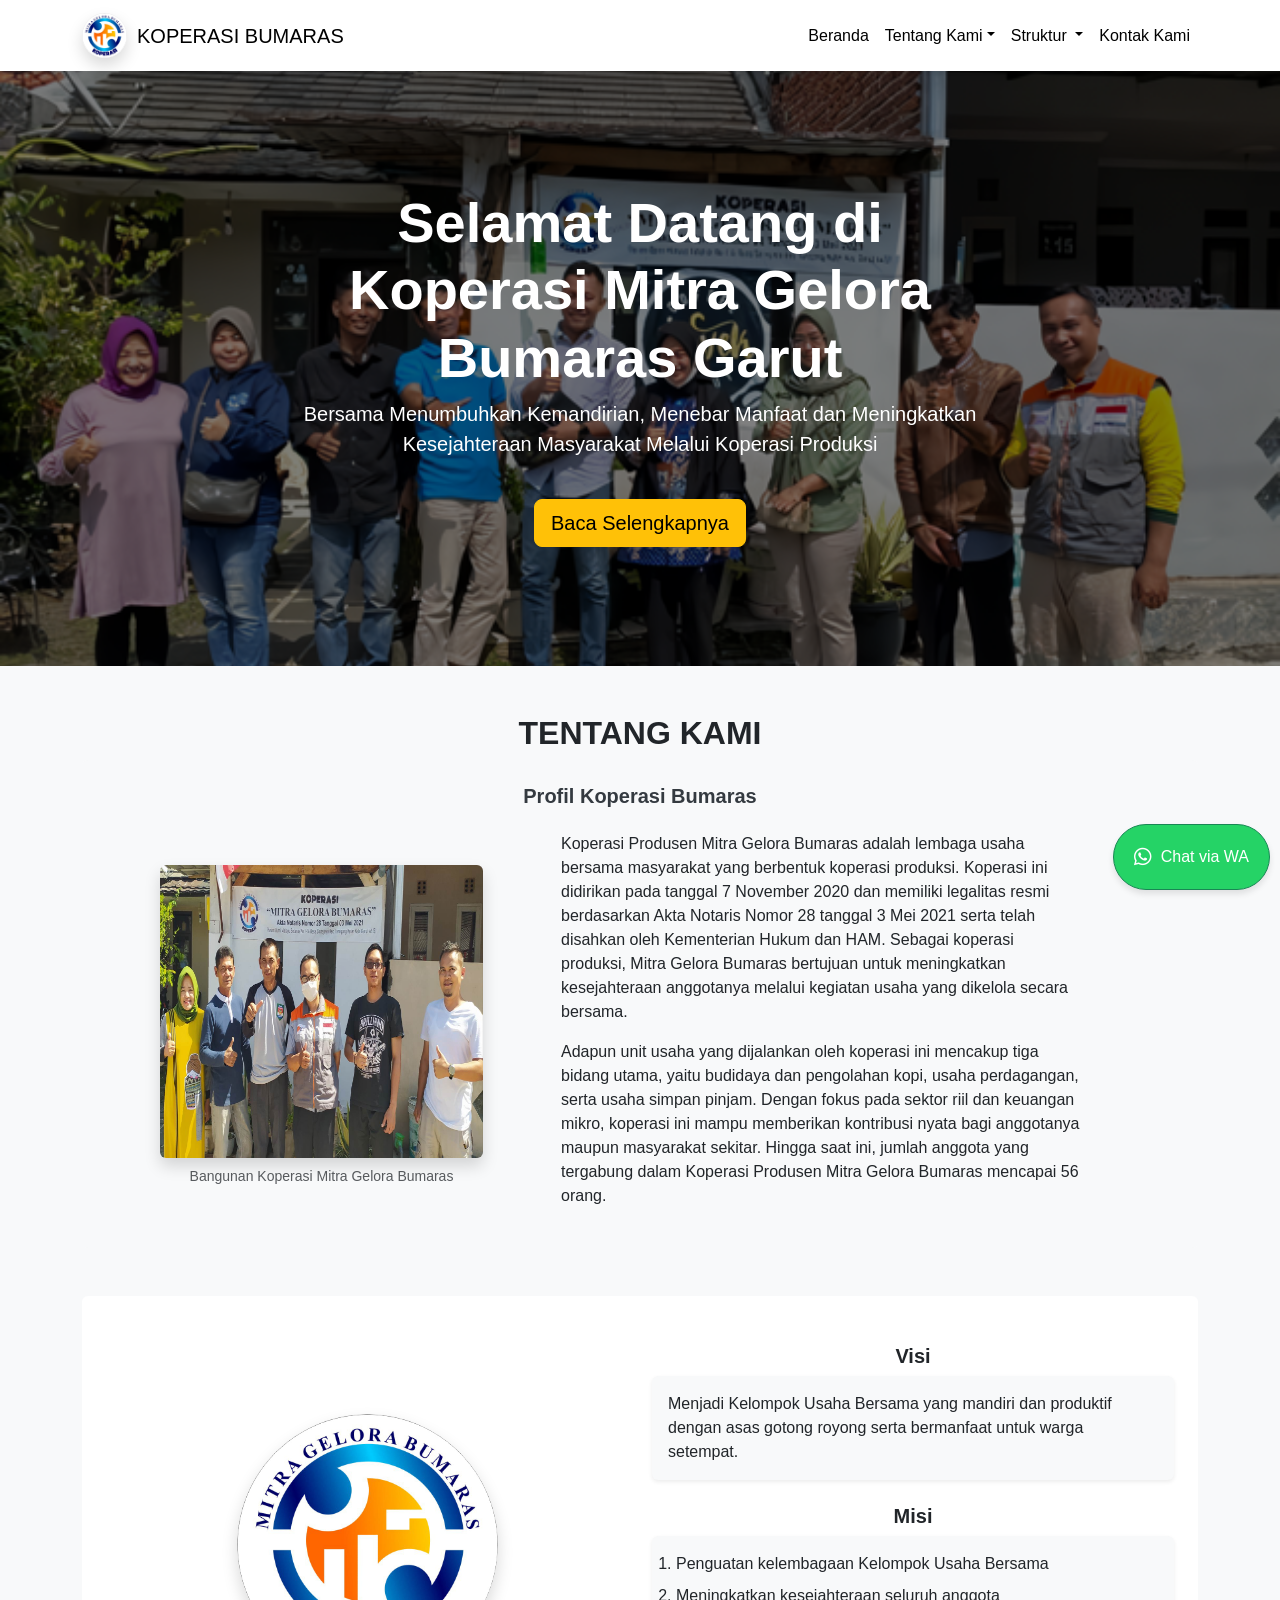
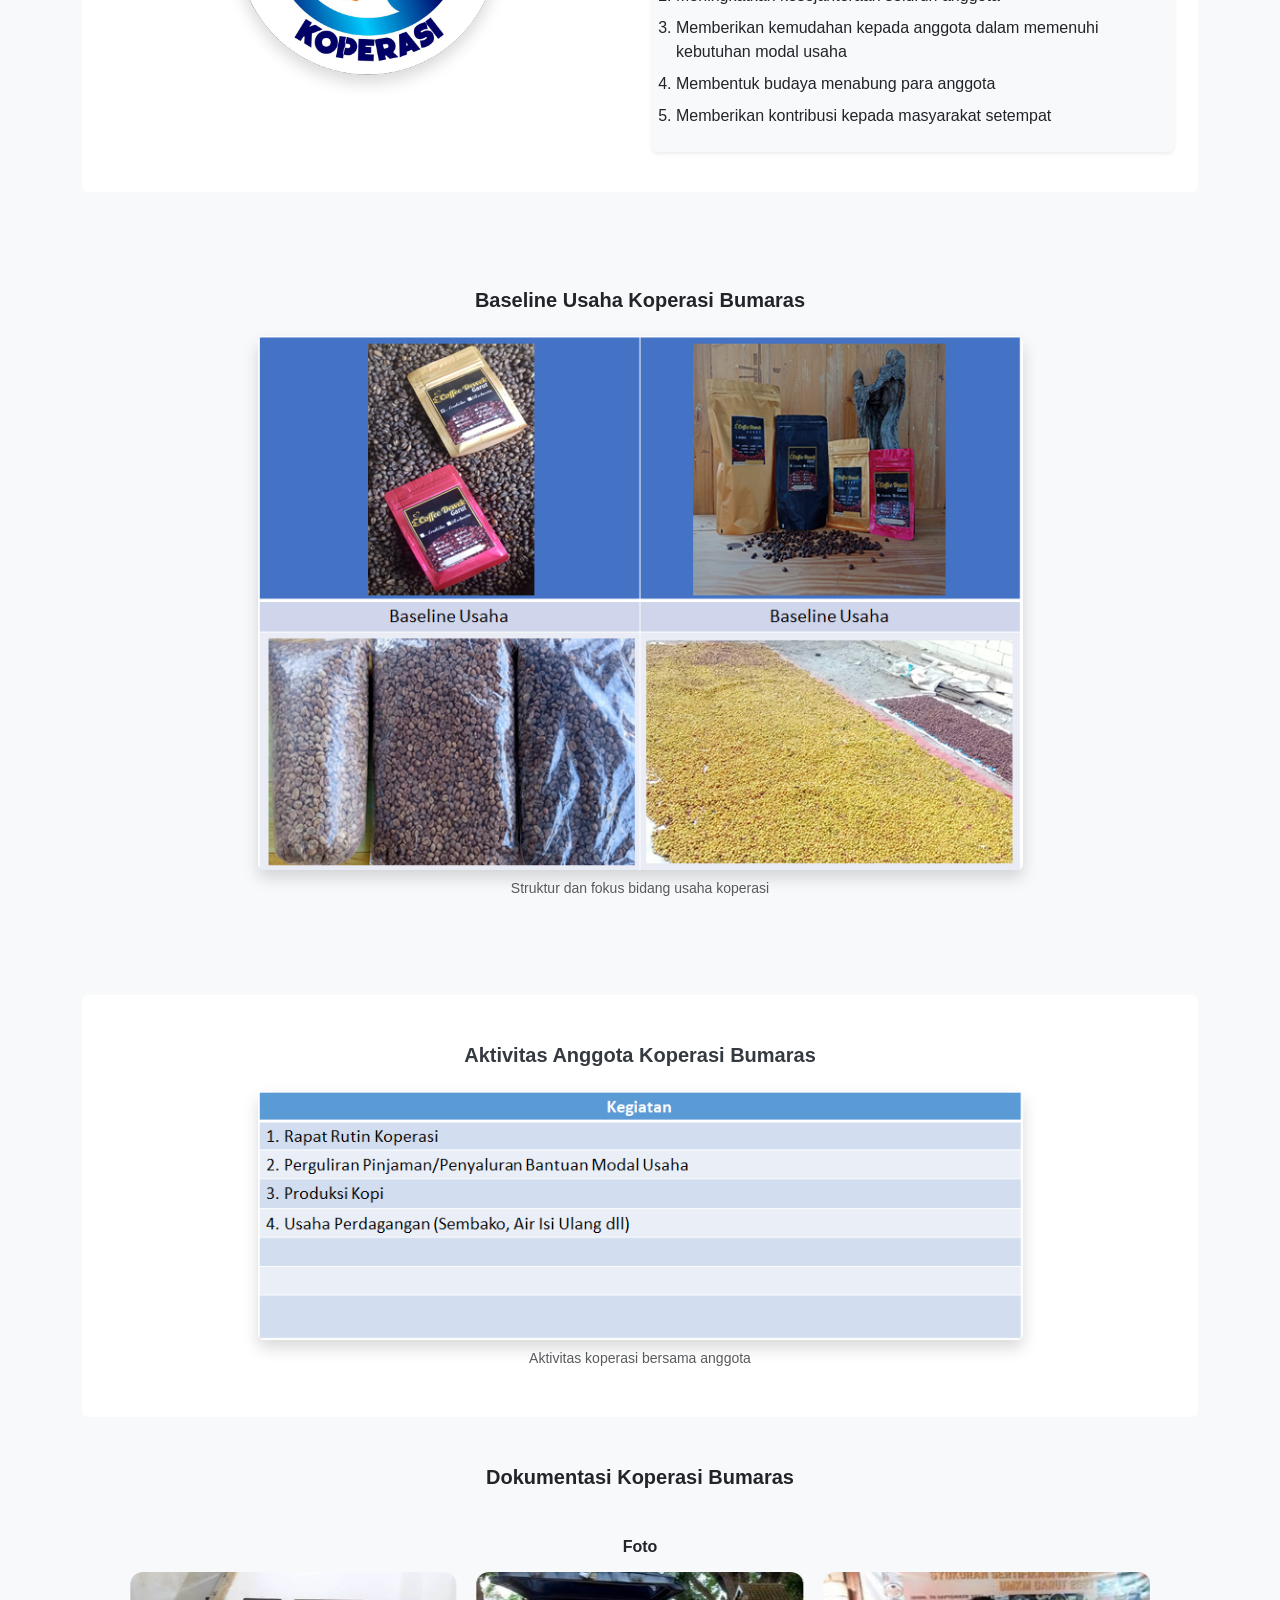
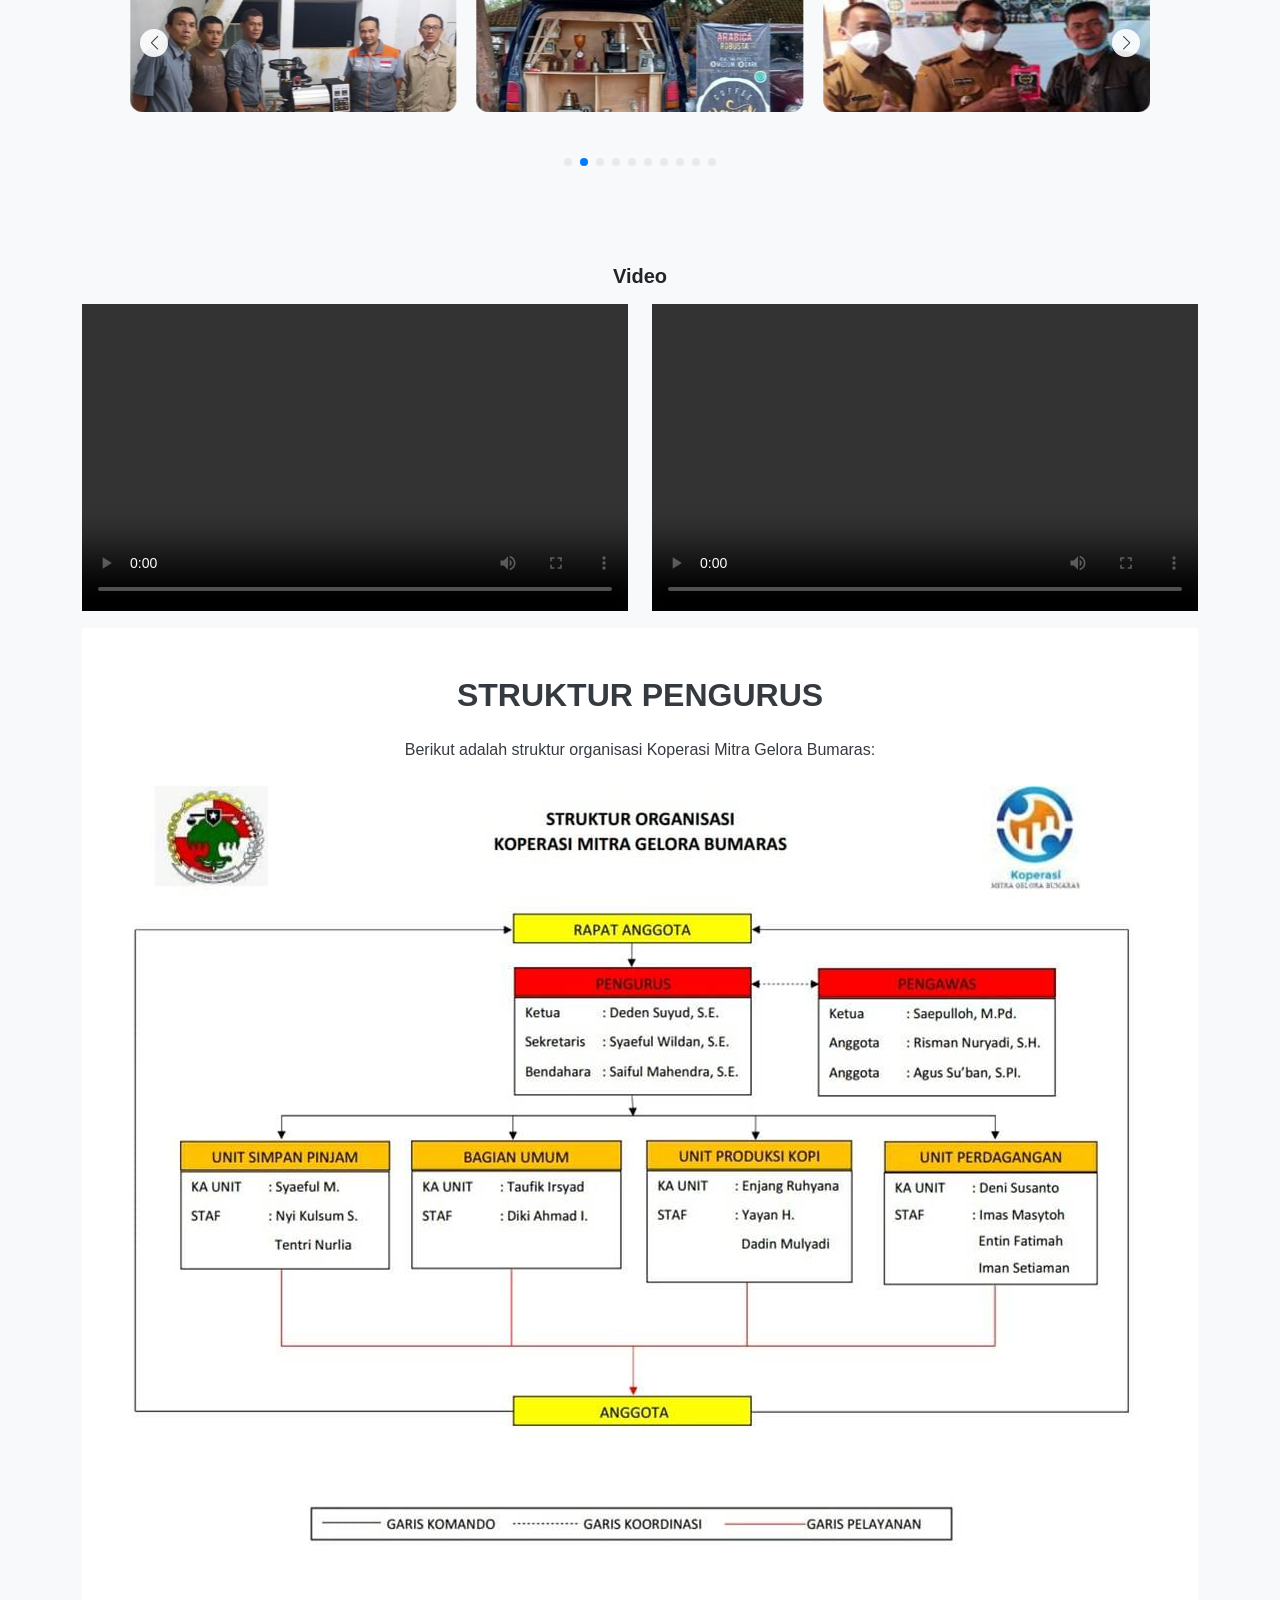
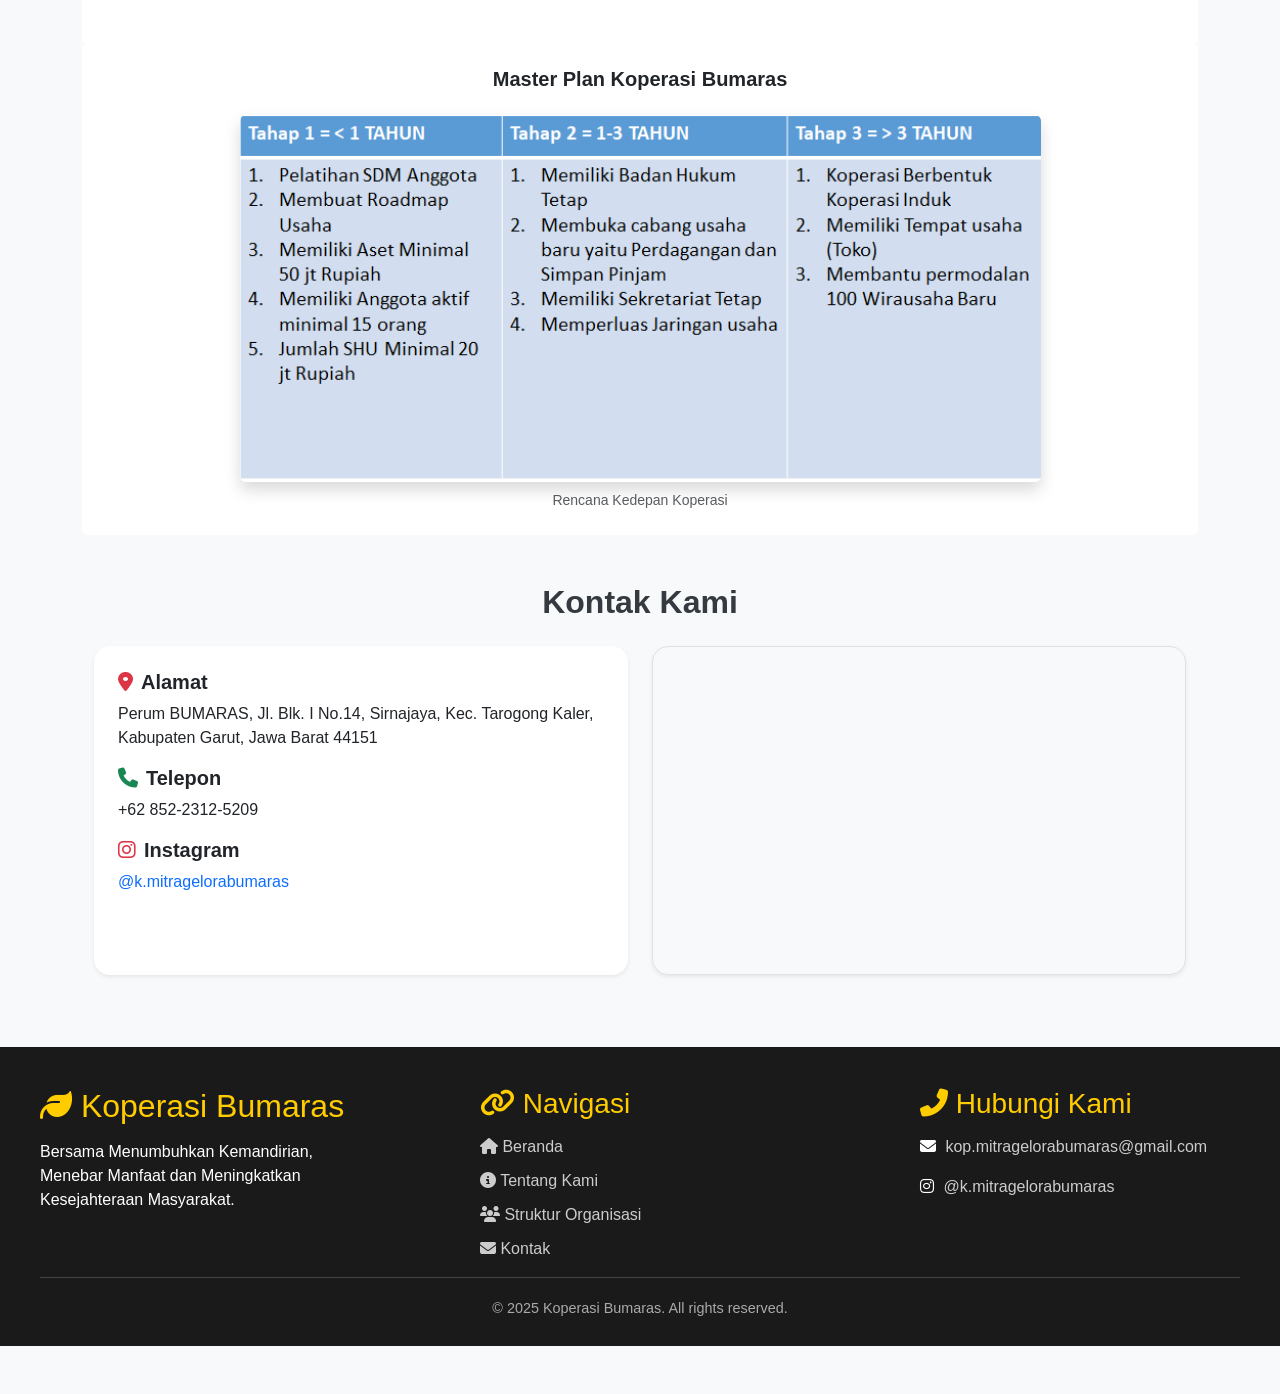
<file: index.html>
<!DOCTYPE html>
<html lang="id">
<head>
  <meta charset="UTF-8">
  <meta name="viewport" content="width=device-width, initial-scale=1">
  <!-- SEO Meta Tags -->
  <title>Koperasi Mitra Gelora Bumaras Kab. Garut Jawa Barat</title>
  <meta name="description" content="Koperasi Bumaras adalah koperasi yang menyediakan layanan produksi, simpan pinjam, dan layanan komunitas untuk masyarakat.">
  <meta name="keywords" content="koperasi, bumaras, simpan pinjam, koperasi Garut, layanan produksi">
  <meta name="author" content="Koperasi Bumaras">
  <meta name="robots" content="index, follow">
  <link href="https://cdn.jsdelivr.net/npm/bootstrap@5.3.0/dist/css/bootstrap.min.css" rel="stylesheet">
  <link rel="stylesheet" href="https://cdnjs.cloudflare.com/ajax/libs/font-awesome/6.5.0/css/all.min.css">
  <link rel="stylesheet" href="https://cdn.jsdelivr.net/npm/swiper@11/swiper-bundle.min.css" />
  <link rel="stylesheet" href="style.css"> <!-- CSS dipisahkan -->
  <link rel="apple-touch-icon" sizes="180x180" href="/apple-touch-icon.png">
  <link rel="icon" type="image/png" sizes="32x32" href="/favicon-32x32.png">
  <link rel="icon" type="image/png" sizes="16x16" href="/favicon-16x16.png">
  <link rel="manifest" href="/site.webmanifest">
</head>
<body>

<!-- Navbar -->
<nav class="navbar navbar-expand-lg navbar-light fixed-top shadow-sm" style="background-color: rgba(255, 255, 255, 1); backdrop-filter: blur(2px);">
    <div class="container">
      <a class="navbar-brand d-flex align-items-center text-dark" href="#">
        <img src="logo-koperasi.jpeg" alt="Logo" style="height: 45px;" class="me-2; img-fluid rounded-circle shadow w-50">
        KOPERASI BUMARAS
      </a>
      <button class="navbar-toggler" type="button" data-bs-toggle="collapse" data-bs-target="#navbarNav">
        <span class="navbar-toggler-icon"></span>
      </button>
      <div class="collapse navbar-collapse" id="navbarNav">
        <ul class="navbar-nav ms-auto">
          <li class="nav-item"><a class="nav-link text-dark" href="#beranda">Beranda</a></li>
          <li class="nav-item dropdown">
            <a class="nav-link dropdown-toggle text-dark" href="#" id="dropdownTentangKami">Tentang Kami</a>
              <ul class="dropdown-menu" id="menuTentangKami">
                <li><a class="dropdown-item" href="#profil">Profil</a></li>
                <li><a class="dropdown-item" href="#visimisi">Visi & Misi</a></li>
                <li><a class="dropdown-item" href="#baseline">Baseline Usaha</a></li>
                <li><a class="dropdown-item" href="#aktivitas">Aktivitas</a></li>
                <li><a class="dropdown-item" href="#dokumentasi">Dokumentasi</a></li>
              </ul>
          </li> 
         
          <li class="nav-item dropdown">
            <div class="d-flex align-items-center">
              <a class="nav-link dropdown-toggle text-dark" href="#" id="dropdownStruktur">
                Struktur
              </a>
            </div>
            <ul class="dropdown-menu" id="menuStruktur">
              <li><a class="dropdown-item" href="#struktur">Organisasi</a></li>
              <li><a class="dropdown-item" href="#masterplan">Rencana Kedepan</a></li>
           </ul>        
          </li>          
          <li class="nav-item"><a class="nav-link text-dark" href="#kontak">Kontak Kami</a></li>
        </ul>
      </div>
    </div>
  </nav>  

<main>
<div class="content-wrapper">
<!-- Beranda -->
<section id="beranda" class="py-5 text-center position-relative" style="background-image: url('image/beranda1-koperasi.png'); background-size: cover; background-position: center;">
    <!-- Overlay gelap -->
    <div style="position: absolute; top: 0; left: 0; right: 0; bottom: 0; background-color: rgba(0, 0, 0, 0.5); z-index: 1;"></div>
  
    <div class="container position-relative" style="z-index: 2;">
      <div class="row justify-content-center align-items-center text-white" style="min-height: 500px;">
        <div class="col-lg-8 text-center">
          <h1 class="display-4 fw-bold">Selamat Datang di Koperasi Mitra Gelora Bumaras Garut</h1>
          <p class="lead">Bersama Menumbuhkan Kemandirian, Menebar Manfaat dan Meningkatkan Kesejahteraan Masyarakat Melalui Koperasi Produksi</p>
          <!-- Tombol Baca Selengkapnya -->
          <a href="#tentang" class="btn btn-warning btn-lg mt-4">Baca Selengkapnya</a>
        </div>
      </div>
    </div>
  </section>  

<!-- Tentang Kami -->
<section id="tentang" class="py-5">
    <div class="container">
      <h2 class="text-center mb-2 fw-bold">TENTANG KAMI</h2>
  
      <!-- PROFIL -->
      <div class="bg-light-gray p-4 rounded mb-5">
        <h5 id="profil" class="mb-4 text-center fw-semibold">Profil Koperasi Bumaras</h5>
        <div class="row align-items-center">
          <div class="col-md-6">
            <p>Koperasi Produsen Mitra Gelora Bumaras adalah lembaga usaha bersama masyarakat yang berbentuk koperasi produksi. Koperasi ini didirikan pada tanggal 7 November 2020 dan memiliki legalitas resmi berdasarkan Akta Notaris Nomor 28 tanggal 3 Mei 2021 serta telah disahkan oleh Kementerian Hukum dan HAM. Sebagai koperasi produksi, Mitra Gelora Bumaras bertujuan untuk meningkatkan kesejahteraan anggotanya melalui kegiatan usaha yang dikelola secara bersama.</p>
            <p>Adapun unit usaha yang dijalankan oleh koperasi ini mencakup tiga bidang utama, yaitu budidaya dan pengolahan kopi, usaha perdagangan, serta usaha simpan pinjam. Dengan fokus pada sektor riil dan keuangan mikro, koperasi ini mampu memberikan kontribusi nyata bagi anggotanya maupun masyarakat sekitar. Hingga saat ini, jumlah anggota yang tergabung dalam Koperasi Produsen Mitra Gelora Bumaras mencapai 56 orang.</p>
          </div>
          <div class="col-12 order-first col-md-5 text-center mb-1">
            <img src="image/gambar-koperasi.jpg" alt="Tempat Koperasi" class="img-fluid rounded shadow w-75">
            <small class="text-muted d-block mt-2">Bangunan Koperasi Mitra Gelora Bumaras</small>
          </div>
        </div>
      </div>
  
      <!-- VISI & MISI -->
      <div class="bg-white p-4 rounded mb-5">
        <h5 id="visimisi" class="mb-4 text-center fw-semibold"></h5>
        <div class="row align-items-center">
          <div class="col-md-6">
            <h5 class="fw-semibold text-center text-dark">Visi</h5>
            <div class="bg-light p-3 rounded shadow-sm mb-4">
              <p class="mb-0">Menjadi Kelompok Usaha Bersama yang mandiri dan produktif dengan asas gotong royong serta bermanfaat untuk warga setempat.</p>
            </div> 
            <h5 class="fw-semibold text-center text-dark">Misi</h5>
            <ol class="bg-light p-3 rounded shadow-sm ps-4">
                <li class="mb-2">Penguatan kelembagaan Kelompok Usaha Bersama</li>
                <li class="mb-2">Meningkatkan kesejahteraan seluruh anggota</li>
                <li class="mb-2">Memberikan kemudahan kepada anggota dalam memenuhi kebutuhan modal usaha</li>
                <li class="mb-2">Membentuk budaya menabung para anggota</li>
                <li class="mb-2">Memberikan kontribusi kepada masyarakat setempat</li>
            </ol>
          </div>
          <div class="col-12 order-first col-md-6 text-center mb-4">
            <img src="image/logo1-koperasi.jpeg" alt="Logo Koperasi" class="img-fluid rounded-circle shadow w-50">
          </div>
        </div>
      </div>
  
      <!-- BASELINE USAHA -->
      <div id="baseline" class="bg-light-gray p-5 rounded text-center mb-5">
        <h5 class="mb-4 text-center fw-semibold">Baseline Usaha Koperasi Bumaras</h5>
        <img src="image/baseline-usaha.png" alt="Baseline Usaha" class="img-fluid rounded shadow w-75">
        <small class="text-muted d-block mt-2">Struktur dan fokus bidang usaha koperasi</small>
      </div>

      <!-- AKTIVITAS -->
      <div id="aktivitas" class="bg-white p-5 rounded text-center">
        <h5 class="mb-4 text-center fw-semibold">Aktivitas Anggota Koperasi Bumaras</h5>
        <img src="image/kegiatan-koperasi.png" alt="Kegiatan Usaha" class="img-fluid rounded shadow w-75">
        <small class="text-muted d-block mt-2">Aktivitas koperasi bersama anggota</small>
      </div>
      
      <!-- DOKUMENTASI -->
      <div id="dokumentasi" class="bg-light p-5 rounded text-center mb-5">
        <h5 class="mb-4 text-center fw-semibold">Dokumentasi Koperasi Bumaras</h5>
        <h6 class="mt-5 mb-3 text-center fw-semibold">Foto</h6>
        <div class="swiper mySwiper">
          <div class="swiper-wrapper">
            <!-- Slide 1 -->
            <div class="swiper-slide">
            <div class="slide-wrapper">
              <img src="image/dokumentasi1.jpg" alt="Dokumentasi 1">
              <p class="caption"></p>
            </div>
            </div>
            <div class="swiper-slide">
            <div class="slide-wrapper">
              <img src="image/dokumentasi2.jpg" alt="Dokumentasi 2">
              <p class="caption"></p>
            </div>
            </div>
            <div class="swiper-slide">
            <div class="slide-wrapper">
              <img src="image/dokumentasi3.jpg" alt="Dokumentasi 3">
              <p class="caption"></p>
            </div>
            </div>
            <div class="swiper-slide">
            <div class="slide-wrapper">
              <img src="image/dokumentasi4.jpg" alt="Dokumentasi 4">
              <p class="caption"></p>
            </div>
            </div>
            <div class="swiper-slide">
            <div class="slide-wrapper">
              <img src="image/dokumentasi5.jpg" alt="Dokumentasi 5">
              <p class="caption"></p>
            </div>
            </div>
            <div class="swiper-slide">
            <div class="slide-wrapper">
              <img src="image/dokumentasi6.jpg" alt="Dokumentasi 6">
              <p class="caption"></p>
            </div>
            </div>
            <div class="swiper-slide">
            <div class="slide-wrapper">
              <img src="image/dokumentasi7.jpg" alt="Dokumentasi 7">
              <p class="caption"></p>
            </div>
            </div>
            <div class="swiper-slide">
            <div class="slide-wrapper">
              <img src="image/dokumentasi8.jpg" alt="Dokumentasi 8">
              <p class="caption"></p>
            </div>
            </div>
            <div class="swiper-slide">
            <div class="slide-wrapper">
              <img src="image/dokumentasi9.jpg" alt="Dokumentasi 9">
              <p class="caption"></p>
            </div>
            </div>
            <div class="swiper-slide">
            <div class="slide-wrapper">
              <img src="image/dokumentasi10.jpg" alt="Dokumentasi 10">
              <p class="caption"></p>
            </div>
            </div>
            <!-- Tambah slide sesuai kebutuhan -->
          </div>
          <!-- Navigasi -->
          <div class="swiper-button-next"></div>
          <div class="swiper-button-prev"></div>
          <!-- Pagination -->
          <div class="swiper-pagination"></div>
        </div>
      </div>
      
      <h5 class="mt-5 mb-3 text-center fw-semibold">Video</h5>
      <div class="row justify-content-center">
        <!-- Video 1 -->
        <div class="col-md-6 mb-3">
          <div class="ratio ratio-16x9">
            <video controls class="w-100">
              <source src="video/dokumentasi-video.mp4" type="video/mp4">
              Browser Anda tidak mendukung video.
            </video>
          </div>
        </div>
      
        <!-- Video 2 -->
        <div class="col-md-6 mb-3">
          <div class="ratio ratio-16x9">
            <video controls class="w-100">
              <source src="video/dokumentasi1-video.mp4" type="video/mp4">
              Browser Anda tidak mendukung video.
            </video>
          </div>
        </div>
      </div>
       
<!-- Struktur Organisasi -->
<section id="struktur" class="py-5 bg-white">
  <div class="container">
    <h2 class="text-center mb-4 fw-bold">STRUKTUR PENGURUS</h2>
    <p class="text-center">Berikut adalah struktur organisasi Koperasi Mitra Gelora Bumaras:</p>
    <div class="text-center mt-4">
      <img src="image/struktur-organisasi.jpg" alt="Struktur Organisasi" class="img-fluid rounded">
    </div>
  </div>
</section>

    <!-- Master Plan -->
    <div id="masterplan" class="bg-white p-4 rounded text-center">
      <h5 class="mb-4 text-center fw-semibold">Master Plan Koperasi Bumaras</h5>
      <img src="image/masterplan-koperasi.png" alt="Rencana Kedepan" class="img-fluid rounded shadow w-75">
      <small class="text-muted d-block mt-2">Rencana Kedepan Koperasi</small>
    </div>

<!-- Kontak Kami -->
<section id="kontak" class="py-5 bg-light">
    <div class="container">
      <h2 class="text-center mb-4 fw-bold">Kontak Kami</h2>
  
      <div class="row justify-content-center">
        <!-- Alamat dan Sosial Media -->
        <div class="col-md-6 mb-4">
          <div class="card shadow-sm p-4 h-100 border-0 rounded-4">
            <div class="mb-3">
              <h5 class="fw-semibold mb-2"><i class="fas fa-map-marker-alt me-2 text-danger"></i>Alamat</h5>
              <p class="mb-0">Perum BUMARAS, Jl. Blk. I No.14, Sirnajaya, Kec. Tarogong Kaler, Kabupaten Garut, Jawa Barat 44151</p>
            </div>
            <div class="mb-3">
              <h5 class="fw-semibold mb-2"><i class="fas fa-phone me-2 text-success"></i>Telepon</h5>
              <p class="mb-0">+62 852-2312-5209</p>
            </div>
            <div>
              <h5 class="fw-semibold mb-2"><i class="fab fa-instagram me-2 text-danger"></i>Instagram</h5>
              <a href="https://instagram.com/k.mitragelorabumaras" target="_blank" class="text-decoration-none">@k.mitragelorabumaras</a>
            </div>
          </div>
        </div>
  
        <!-- Google Maps -->
        <div class="col-md-6 mb-4">
          <div class="shadow-sm rounded-4 overflow-hidden border">
            <iframe
              src="https://www.google.com/maps/embed?pb=!1m18!1m12!1m3!1d3958.2926148052375!2d107.85471343628967!3d-7.207420470781764!2m3!1f0!2f0!3f0!3m2!1i1024!2i768!4f13.1!3m3!1m2!1s0x2e68bb31a05732e5%3A0x1b3e79e5f7d504c2!2sCoffee%20Dewek%20(%20Kopi%20Garut%20)!5e0!3m2!1sen!2sid!4v1744560000034!5m2!1sen!2sid"
              width="100%" height="100%" style="border:0; min-height: 320px;"
              allowfullscreen="" loading="lazy"
              referrerpolicy="no-referrer-when-downgrade">
            </iframe>
          </div>
        </div>
      </div>
    </div>
  </section>  
</div>

<!-- WhatsApp Button -->
<a href="https://wa.me/6285223125209" class="btn btn-success rounded-pill wa-float" target="_blank">
  <i class="fab fa-whatsapp fa-lg me-1"></i> Chat via WA
</a>

<!-- Footer -->
<footer class="footer">
  <div class="footer-container">
    <div class="footer-section brand">
      <h2><i class="fas fa-leaf"></i> Koperasi Bumaras</h2>
      <p>Bersama Menumbuhkan Kemandirian, Menebar Manfaat dan Meningkatkan Kesejahteraan Masyarakat.</p>
    </div>

    <div class="footer-section links">
      <h3><i class="fas fa-link"></i> Navigasi</h3>
      <ul>
        <li><a href="#beranda"><i class="fas fa-home"></i> Beranda</a></li>
        <li><a href="#tentang"><i class="fas fa-info-circle"></i> Tentang Kami</a></li>
        <li><a href="#struktur"><i class="fas fa-users"></i> Struktur Organisasi</a></li>
        <li><a href="#kontak"><i class="fas fa-envelope"></i> Kontak</a></li>
      </ul>
    </div>

    <div class="footer-section contact">
      <h3><i class="fas fa-phone-alt"></i> Hubungi Kami</h3>
      <p>
        <i class="fas fa-envelope"></i>
        <a href="mailto:kop.mitragelorabumaras@gmail.com?subject=Permintaan%20Informasi&body=Halo%20Koperasi%20Bumaras%2C%20saya%20ingin%20bertanya%20tentang...">
          kop.mitragelorabumaras@gmail.com
        </a>
      </p>      
      <p>
        <i class="fab fa-instagram"></i>
        <a href="https://instagram.com/k.mitragelorabumaras" target="_blank">@k.mitragelorabumaras</a>
      </p>
    </div>
  </div>

  <div class="footer-bottom">
    <p>&copy; 2025 Koperasi Bumaras. All rights reserved.</p>
  </div>
</footer>

<!-- Script JS eksternal -->
<script src="https://cdn.jsdelivr.net/npm/bootstrap@5.3.0/dist/js/bootstrap.bundle.min.js"></script>
<script src="https://cdn.jsdelivr.net/npm/swiper@11/swiper-bundle.min.js"></script>
<script src="script.js"></script> <!-- JavaScript dipisahkan -->

<!-- Script JS internal -->
<script>
  document.addEventListener("DOMContentLoaded", function () {
    const navCollapse = document.getElementById("navbarNav");
    const bsCollapse = new bootstrap.Collapse(navCollapse, { toggle: false });

    // Tutup menu navbar saat klik submenu atau link biasa
    document.querySelectorAll(".dropdown-menu .dropdown-item").forEach(item => {
      item.addEventListener("click", () => bsCollapse.hide());
    });

    document.querySelectorAll(".nav-link:not(.dropdown-toggle)").forEach(link => {
      link.addEventListener("click", () => bsCollapse.hide());
    });

    // Dropdown toggle manual
    const dropdowns = [
      { buttonId: "dropdownTentangKami", menuId: "menuTentangKami" },
      { buttonId: "dropdownStruktur", menuId: "menuStruktur" }
    ];

    dropdowns.forEach(({ buttonId, menuId }) => {
      const btn = document.getElementById(buttonId);
      const menu = document.getElementById(menuId);

      btn.addEventListener("click", function (e) {
        e.preventDefault();

        // Jika menu sedang terbuka, tutup
        if (menu.classList.contains("show")) {
          menu.classList.remove("show");
        } else {
          // Tutup semua dulu
          document.querySelectorAll(".dropdown-menu").forEach(m => m.classList.remove("show"));
          // Buka yang diklik
          menu.classList.add("show");
        }
      });
    });

    // Tutup dropdown saat klik di luar
    document.addEventListener("click", function (e) {
      if (!e.target.closest(".dropdown-menu") && !e.target.closest(".dropdown-toggle")) {
        document.querySelectorAll(".dropdown-menu").forEach(menu => menu.classList.remove("show"));
      }
    });
  });
</script>
</body>
</html>
</file>
<file: style.css>
html {
    scroll-behavior: smooth;
    scroll-padding-top: 75px; /* Sesuaikan dengan tinggi navbar kamu */
    height: 100%;
    margin: 0;
    padding: 0;
}

body {
    scroll-behavior: smooth;
    height: 100%;
    margin: 0;
    padding: 0;
    padding-top: 70px;
    display: flex;
    flex-direction: column;
    min-height: 100vh;
    font-family: Arial, sans-serif;
    background-color: #f8f9fa; /* Background putih */
}

main {
    flex: 1;
}

.navbar {
    background-color: #343a40; /* Ubah menjadi warna lebih gelap agar teks lebih kontras */
    margin-bottom: 20px; /* Memberi jarak antara navbar dan section */
    box-shadow: 0 2px 6px rgba(0,0,0,0.2); /* Optional: bayangan agar lebih jelas */
}

.navbar-brand, .navbar-nav .nav-link {
    color: black !important; /* Menjamin warna teks tetap putih */
}

.navbar-brand img {
    height: 40px;
    margin-right: 10px;
}

.navbar-nav .nav-link {
    font-weight: 500; /* Menambahkan sedikit ketebalan pada teks */
}

.navbar-nav .nav-link:hover {
    color: #ffd700; /* Warna kuning saat hover agar lebih mencolok */
}

/* Hover untuk dropdown */
.navbar .dropdown:hover .dropdown-menu {
    display: block;
    margin-top: 0; /* biar dropdown nempel rapi */
}

/* Smooth tampilannya */
.dropdown-menu {
    transition: all 0.3s ease;
}

section {
    scroll-snap-align: start;
    padding-top: 80px; /* Menambahkan ruang di atas setiap section */
}

#beranda {
    padding-top: 120px; 
    background-color: #6c757d; /* Warna abu-abu */
    color: white;
}

#profil, #kontak {
    background-color: #f8f9fa; /* Latar belakang putih */
    color: #343a40; /* Teks abu-abu gelap */
}

#visimisi, #aktivitas, #struktur {
    background-color: #ffffff; /* Latar belakang putih */
    color: #343a40; /* Teks abu-abu gelap */
    width: 100%; /* Lebar 100% */
    margin: 0; /* Menghilangkan margin yang tidak diinginkan */
    padding: 0; /* Menghilangkan padding jika perlu */
    box-sizing: border-box; /* Memastikan padding dan border dihitung dalam lebar elemen */
}

.bg-light-gray {
    background-color: #f8f9fa;
}
.bg-white {
    background-color: #ffffff;
    width: 100%;
}
#struktur {
    background-color: #e9ecef; /* Latar belakang abu-abu terang untuk struktur */
}
#kontak i {
    color: #6c757d;
}

#dokumentasi {
    background-color: #f8f9fa;
    overflow: hidden;
}

.slide-wrapper {
    position: relative;
    overflow: hidden;
    border-radius: 12px;
}

.slide-wrapper img {
    width: 100%;
    height: 140px; /* Ukuran lebih kecil */
    object-fit: cover;   /* Agar gambar memenuhi area */
    object-position: 0 20%; /* Geser sedikit ke bawah */
    object-fit: cover;
    border-radius: 12px;
    transition: transform 0.3s ease;
}

.slide-wrapper:hover img {
    transform: scale(1.03);
}

.caption {
    margin-top: 8px;
    font-size: 0.95rem;
    color: #333;
}

.swiper {
    padding-bottom: 40px;
    position: relative;
}

.swiper-button-next,
.swiper-button-prev {
    top: 47%; /* Posisi vertikal tengah */
    transform: translateY(-50%); /* Supaya bener-bener di tengah */
    color: #333;
    background-color: rgba(255, 255, 255, 0.9);
    border-radius: 50%;
    width: 28px;   /* dari 40px jadi 28px */
    height: 28px;  /* dari 40px jadi 28px */
    font-size: 14px; /* mengecilkan ikon panah */
    box-shadow: 0 2px 6px rgba(0,0,0,0.1);
}

.swiper-button-next::after,
.swiper-button-prev::after {
    font-size: 14px; /* Ukuran defaultnya biasanya 20px-24px */
    color: #333;     /* Warna panah, bisa kamu ubah sesuai tema */
}

.swiper-button-next:hover,
.swiper-button-prev:hover {
    background-color: #007bff;
    color: #fff;
}

.swiper-pagination {
    bottom: -5px !important; /* Turunin bullet 10px di bawah default */
}

.swiper-pagination-bullet {
    background: #aaa;
}

.swiper-pagination-bullet-active {
    background: #007bff;
}

.content-wrapper {
    min-height: 100%; /* Membuat konten utama memiliki tinggi minimum 100% */
}

/* Tambahkan ini di style CSS-mu */
.footer {
    width: 100%;
    background-color: #1a1a1a;
    color: #fff;
    padding: 40px 40px 10px;
    position: relative;
    margin-top: auto;
}
  
.footer-container {
    display: flex;
    flex-wrap: wrap;
    justify-content: space-between;
    gap: 120px;
    max-width: 1200px;
    margin: auto;
}
  
.footer-section {
    flex: 1 1 200px;
}

.footer-section p a {
    color: #ccc;
    text-decoration: none;
    margin-left: 5px;
    transition: color 0.3s;
}

.footer-section p a:hover {
    color: #fff;
}
  
.footer-section h2, .footer-section h3 {
    margin-bottom: 15px;
    color: #ffcc00;
}
  
.footer-section ul {
    list-style: none;
    padding: 0;
}
  
.footer-section ul li {
    margin-bottom: 10px;
}
  
.footer-section ul li a {
    text-decoration: none;
    color: #ccc;
    transition: color 0.3s;
}
  
.footer-section ul li a:hover {
    color: #fff;
}
  
.footer-bottom {
    text-align: center;
    padding-top: 20px;
    border-top: 1px solid #444;
    font-size: 0.9rem;
    color: #aaa;
}  

.wa-float {
    position: fixed;
    bottom: 10px;
    right: 10px;
    z-index: 999;
    background-color: #25d366; /* Warna Hijau WhatsApp */
    color: white;
    border-radius: 50%;
    padding: 20px;
    box-shadow: 0 4px 6px rgba(0, 0, 0, 0.1);
}

.wa-float:hover {
    background-color: #128c7e;
}
</file>
